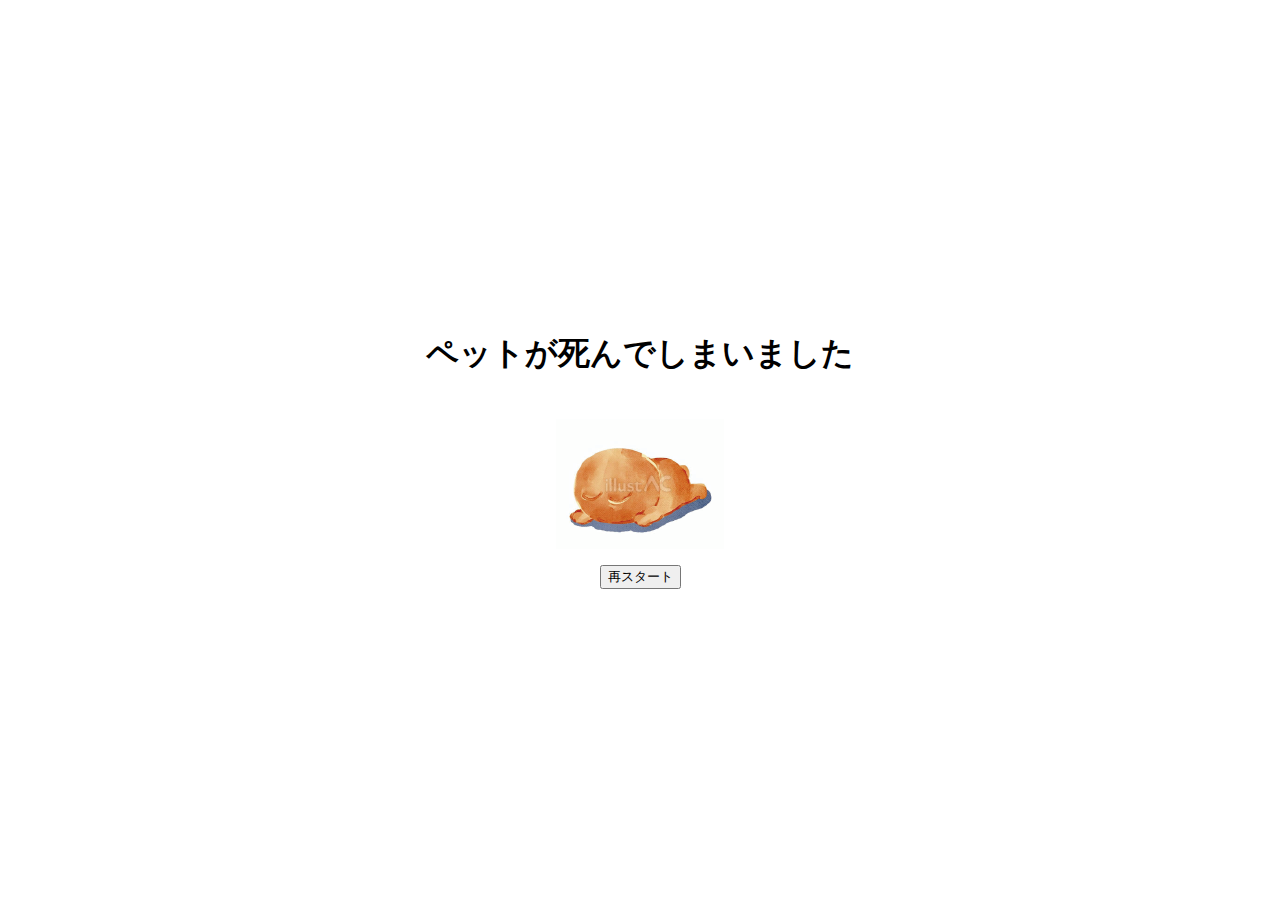
<file: death.html>
<!DOCTYPE html>
<html lang="ja">
<head>
    <meta charset="UTF-8">
    <meta name="viewport" content="width=device-width, initial-scale=1.0">
    <title>ペットが死んでしまいました</title>
    <link rel="stylesheet" href="style.css">
</head>
<body>
    <div id="death-screen" class="screen">
        <h1>ペットが死んでしまいました</h1>
        <img src="imeges/death_image.png" alt="ペットの死亡イラスト" class="death-image">
        <button id="restart-game">再スタート</button>
    </div>

    <script>
        document.getElementById('restart-game').addEventListener('click', () => {
            window.location.href = 'welcome.html'; // 再スタートでウェルカム画面に戻る
        });
    </script>
</body>
</html>
</file>
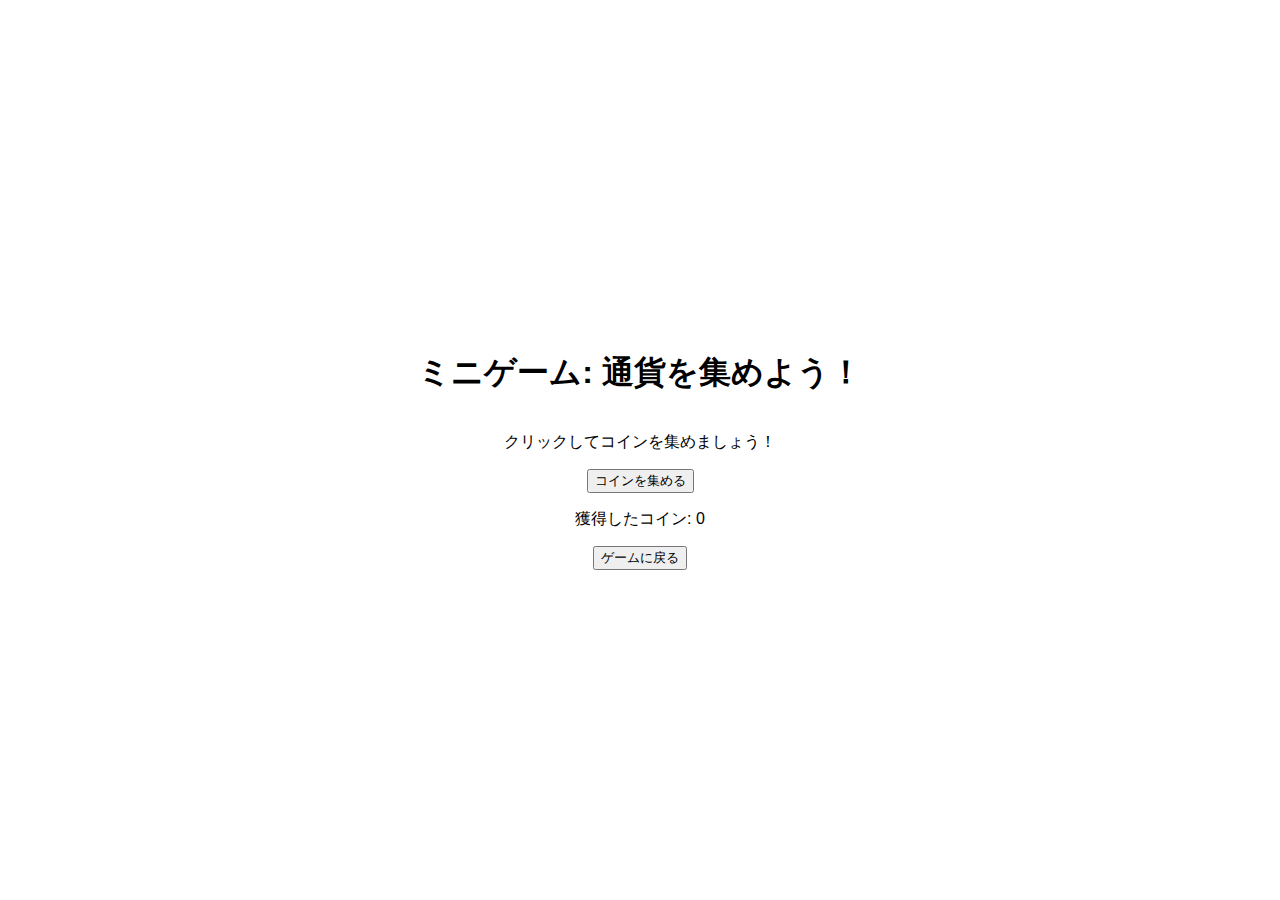
<file: minigame.html>
<!DOCTYPE html>
<html lang="ja">
<head>
    <meta charset="UTF-8">
    <meta name="viewport" content="width=device-width, initial-scale=1.0">
    <title>ミニゲーム - 通貨獲得</title>
    <link rel="stylesheet" href="style.css">
</head>
<body>
    <div id="mini-game-screen" class="screen">
        <h1>ミニゲーム: 通貨を集めよう！</h1>
        <p>クリックしてコインを集めましょう！</p>
        <button id="collect-coins">コインを集める</button>
        <p>獲得したコイン: <span id="coins-earned">0</span></p>
        <button id="return-game">ゲームに戻る</button>
    </div>

    <script>
        let coinsEarned = 0;

        document.getElementById('collect-coins').addEventListener('click', () => {
            coinsEarned += 10; // 1クリックで10コイン獲得
            document.getElementById('coins-earned').textContent = coinsEarned;
        });

        document.getElementById('return-game').addEventListener('click', () => {
            let currentCoins = parseInt(localStorage.getItem('currency'), 10) || 0;
            localStorage.setItem('currency', currentCoins + coinsEarned); // 獲得したコインを追加
            window.location.href = 'game.html'; // ゲームに戻る
        });
    </script>
</body>
</html>
</file>
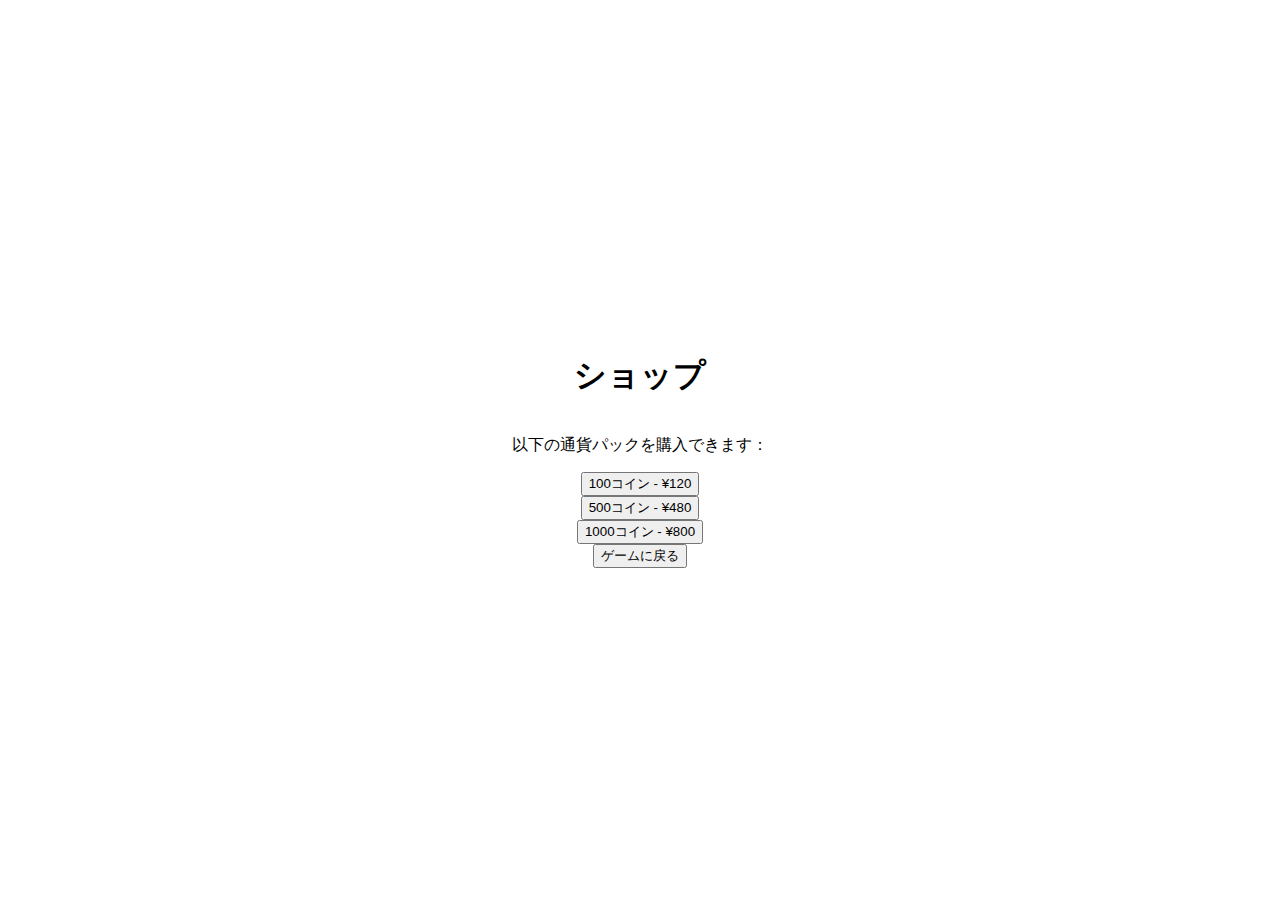
<file: purchase.html>
<!DOCTYPE html>
<html lang="ja">
<head>
    <meta charset="UTF-8">
    <meta name="viewport" content="width=device-width, initial-scale=1.0">
    <title>ショップ - 通貨購入</title>
    <link rel="stylesheet" href="style.css">
</head>
<body>
    <div id="shop-screen" class="screen">
        <h1>ショップ</h1>
        <p>以下の通貨パックを購入できます：</p>
        <button id="buy-small-pack">100コイン - ¥120</button>
        <button id="buy-medium-pack">500コイン - ¥480</button>
        <button id="buy-large-pack">1000コイン - ¥800</button>
        <button id="return-game">ゲームに戻る</button>
    </div>

    <script>
        function buyCoins(amount) {
            let currentCoins = parseInt(localStorage.getItem('currency'), 10) || 0;
            localStorage.setItem('currency', currentCoins + amount);
            alert(amount + 'コインを購入しました！');
        }

        document.getElementById('buy-small-pack').addEventListener('click', () => {
            buyCoins(100); // 小パックを購入
        });

        document.getElementById('buy-medium-pack').addEventListener('click', () => {
            buyCoins(500); // 中パックを購入
        });

        document.getElementById('buy-large-pack').addEventListener('click', () => {
            buyCoins(1000); // 大パックを購入
        });

        document.getElementById('return-game').addEventListener('click', () => {
            window.location.href = 'game.html'; // ゲームに戻る
        });
    </script>
</body>
</html>
</file>
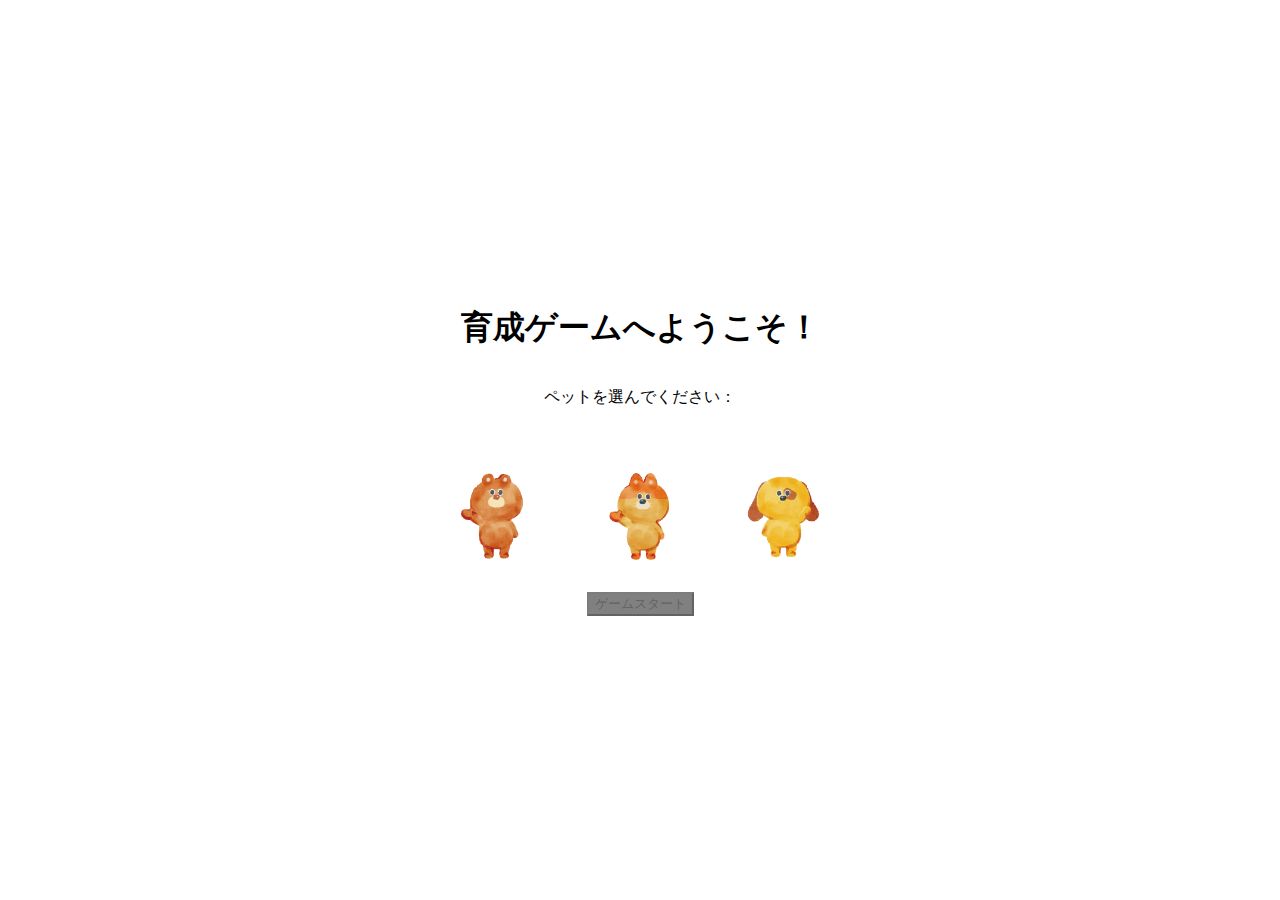
<file: welcome.html>
<!DOCTYPE html>
<html lang="ja">
<head>
    <meta charset="UTF-8">
    <meta name="viewport" content="width=device-width, initial-scale=1.0">
    <title>育成ゲームへようこそ</title>
    <link rel="stylesheet" href="style.css">
</head>
<body>
    <div id="welcome-screen" class="screen">
        <h1>育成ゲームへようこそ！</h1>
        <p>ペットを選んでください：</p>
        <div class="pet-selection">
            <div class="pet-option" data-pet="pet1">
                <img src="imeges/pet1.png" alt="ペット1">
            </div>
            <div class="pet-option" data-pet="pet2">
                <img src="imeges/pet2.png" alt="ペット2">
            </div>
            <div class="pet-option" data-pet="pet3">
                <img src="imeges/pet3.png" alt="ペット3">
            </div>
        </div>
        <button id="start-game" disabled>ゲームスタート</button>
    </div>

    <script>
        let selectedPet = '';

        document.querySelectorAll('.pet-option').forEach(option => {
            option.addEventListener('click', () => {
                // すべてのペットオプションから選択状態をクリア
                document.querySelectorAll('.pet-option').forEach(pet => {
                    pet.classList.remove('selected');
                });

                // クリックしたペットを選択状態にする
                option.classList.add('selected');
                selectedPet = option.getAttribute('data-pet');

                // ゲームスタートボタンを有効にする
                document.getElementById('start-game').disabled = false;
            });
        });

        document.getElementById('start-game').addEventListener('click', () => {
            if (selectedPet) {
                // 選択したペットの情報をゲーム画面に渡す
                localStorage.setItem('selectedPet', selectedPet);
                window.location.href = 'game.html';
            }
        });
    </script>
</body>
</html>
</file>
<file: style.css>
body {
  font-family: Arial, sans-serif;
  margin: 0;
  padding: 0;
  display: flex;
  flex-direction: column;
  align-items: center;
  justify-content: space-between;
  background-color: #ffffff; /* 背景を白に変更 */height: 100vh;
}

.screen {
  display: flex;
  flex-direction: column;
  align-items: center;
  justify-content: center;
  width: 100%;
  height: 100%;
  text-align: center;
}

.pet-selection {
  display: flex;
  justify-content: center;
  margin-top: 20px;
}

.pet-option {
  border: 2px solid transparent;
  margin: 010px;
  padding: 10px;
  cursor: pointer;
  transition: border 0.3s ease;
}

.pet-option.selected {
  border: 2px solid red;
  box-shadow: 0010px red;
}

.pet-option img {
  width: 100px;
}

#start-game:disabled {
  background-color: grey;
  cursor: not-allowed;
}

.header {
  width: 100%;
  display: flex;
  justify-content: space-between;
  background-color: #fff;
  padding: 10px;
  box-shadow: 0 2px 4px rgba(0, 0, 0, 0.1);
}

.level {
  font-size: 1.5em;
  padding-left: 20px;
}

.resources {
  display: flex;
  align-items: center;
  padding-right: 20px;
}

.resources div {
  margin-left: 20px;
  display: flex;
  align-items: center;
}

.resources img {
  width: 24px;
  margin-right: 5px;
}

.main-area {
  flex-grow: 1;
  width: 100%;
  display: flex;
  justify-content: center;
  align-items: center;
  background-color: #ffffff; /* 背景を白に変更 */
  position: relative;
}

.room {
  position: relative;
  width: 500px; /* 横長に変更 */
  height: 300px; /* 高さを調整 */
  background-color: #ffe4e1;
  border-radius: 20px;
  display: flex;
  flex-direction: column;
  align-items: center;
  justify-content: flex-end;
  padding: 10px;
  background-image: url('imeges/background.png'); /* 背景画像を追加 */
  background-size: contain; /* 背景を要素全体に合わせる */
  background-position: center; /* 背景を中央に配置 */
}

.shelf {
  position: absolute;
  top: 10px;
  display: flex;
  justify-content: space-around;
  width: 100%;
}

.shelf img {
  width: 60px; /* アイコンサイズを60pxに設定 */
  height: 50px; /* アイコンサイズを50pxに設定 */
  cursor: pointer;
}

.pet-area {
  display: flex;
  justify-content: center;
  align-items: center;
}

.pet-area img {
  width: 300px;
  height: auto; /* ペット画像はアスペクト比を維持 */
}

#message-box {
  position: absolute;
  bottom: 10px;
  width: 80%;
  background-color: #000;
  color: #fff;
  border: 2px solid #fff;
  padding: 10px;
  text-align: center;
  font-family: 'Courier New', Courier, monospace;
}

.control-panel {
  width: 500px;
  background-color: #fff;
  padding: 10px;
  display: flex;
  justify-content: space-around;
  box-shadow: 0 -2px 4px rgba(0, 0, 0, 0.1);
}

.control-panel button {
  background: none;
  border: none;
  cursor: pointer;
}

.control-panel img {
  width: 50px; /* アイコンサイズを15pxに設定 */
  height: 50px; /* アイコンサイズを15pxに設定 */
}

.status-panel {
  width: 100%;
  background-color: #fff;
  padding: 10px;
  display: flex; /* 横並びにする */justify-content: space-around; /* 要素の間にスペースを配置 */text-align: center;
}

.status-panel p {
  margin: 010px; /* 要素間のスペースを確保 */font-size: 18px;
  font-family: 'Courier New', Courier, monospace;
}

.modal {
  position: fixed;
  top: 50%;
  left: 50%;
  transform: translate(-50%, -50%);
  background-color: white;
  padding: 20px;
  border: 2px solid black;
  z-index: 1000;
  text-align: center;
  box-shadow: 0010pxrgba(0, 0, 0, 0.5);
}

.modal-content img {
  width: 150px;
  margin-top: 10px;
}

.hidden {
  display: none;
}

/* ペットにアニメーションをつける */
@keyframes pet-bounce {
  0%, 100% {
      transform: translateY(0);
  }
  50% {
      transform: translateY(-10px);
  }
}

.pet-area img {
  animation: pet-bounce 1s infinite;
}
</file>
